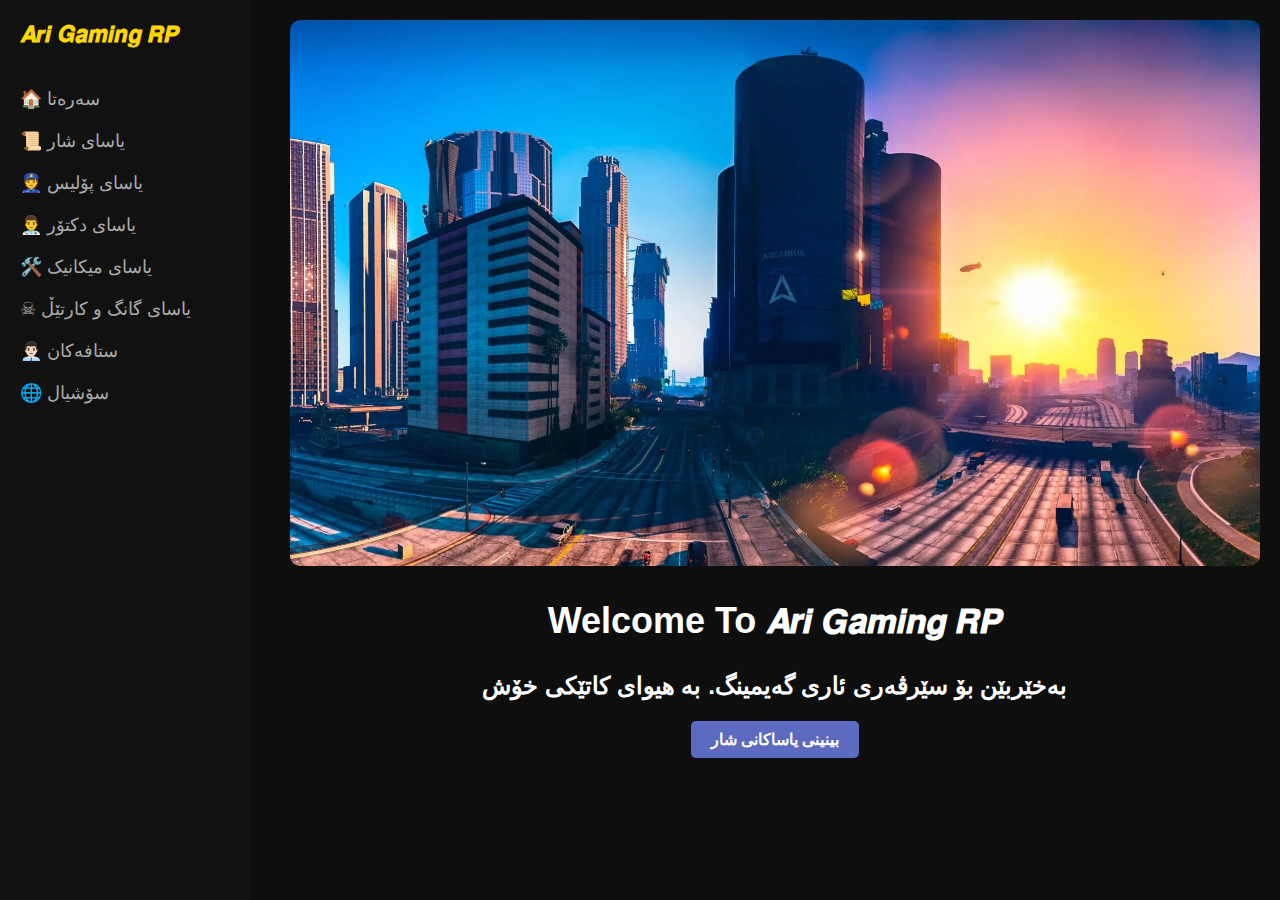
<file: index.html>
<!DOCTYPE html>
<html lang="en">
<head>
    <meta charset="UTF-8">
    <meta name="viewport" content="width=device-width, initial-scale=1.0">
    <title>My City RP - Home</title>
    <link rel="stylesheet" href="rp css.css">
</head>
<body>
    <nav class="sidebar">
        <font color="#ffd700 " > <div class="logo">𝘼𝙧𝙞 𝙂𝙖𝙢𝙞𝙣𝙜 𝙍𝙋</div></font>
        <ul class="nav-links">
            <li><a href="index.html">🏠 سەرەتا</a></li>
            <li><a href="cityroles.html">📜 یاسای شار</a></li>
            <li><a href="police.html">👮 یاسای پۆلیس</a></li>
            <li><a href="doctor.html">👨‍⚕️ یاسای دکتۆر</a></li>
            <li><a href="mechanix.html">🛠️ یاسای میکانیک</a></li>
            <li><a href="gang.html">☠ یاسای گانگ و کارتێڵ</a></li>
            <li><a href="staff.html">👨🏻‍💼 ستافەکان</a></li>
            <li><a href="social.html">🌐 سۆشیال</a></li>
        </ul>
    </nav>

    <main class="content">
        <header class="header-banner">
            <img src="wp7283097.webp" alt="City Banner">
        </header>

        <section class="welcome-section">
            <h1>Welcome To 𝘼𝙧𝙞 𝙂𝙖𝙢𝙞𝙣𝙜 𝙍𝙋</h1>
            <p><h2>بەخێربێن بۆ سێرڤەری ئاری گەیمینگ. بە هیوای کاتێکی خۆش</h2></p>
            <a href="cityroles.html" class="button">بینینی یاساکانی شار</a>
        </section>
    </main>
</body>
</html>
</file>
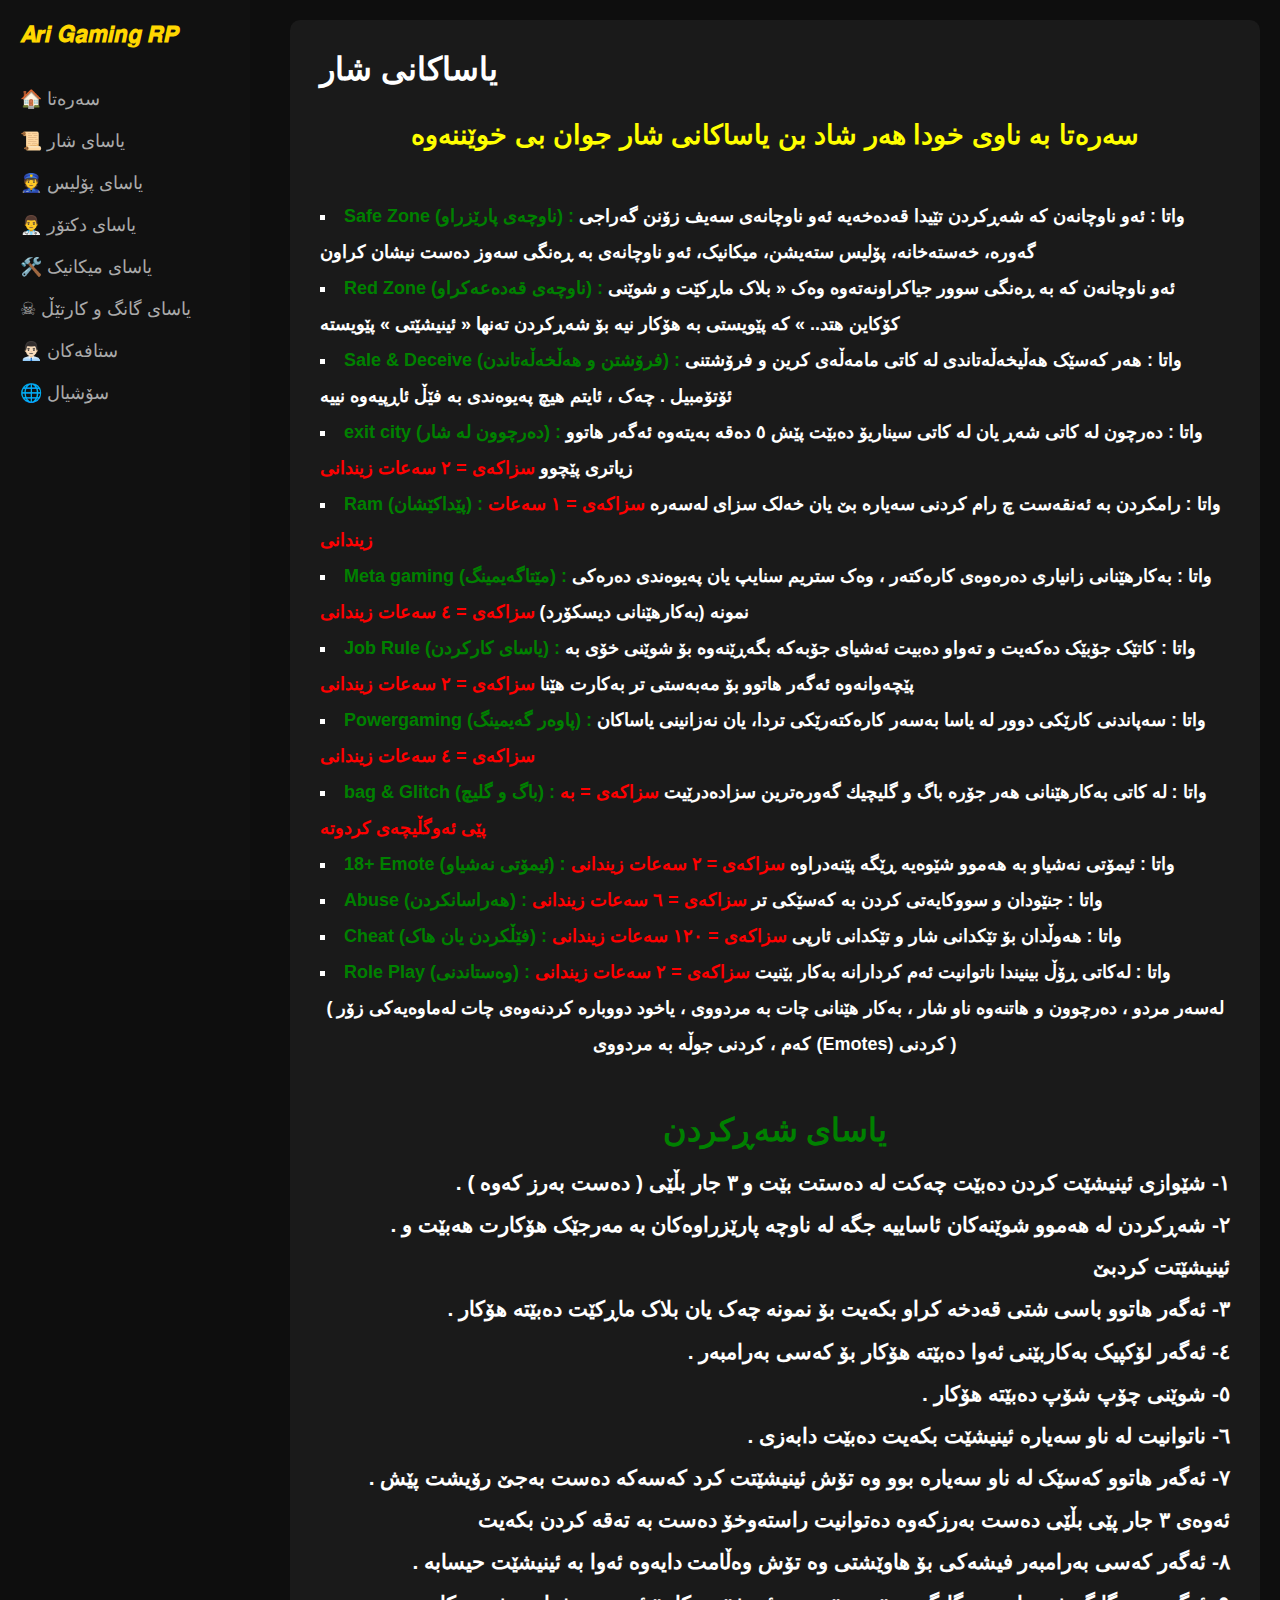
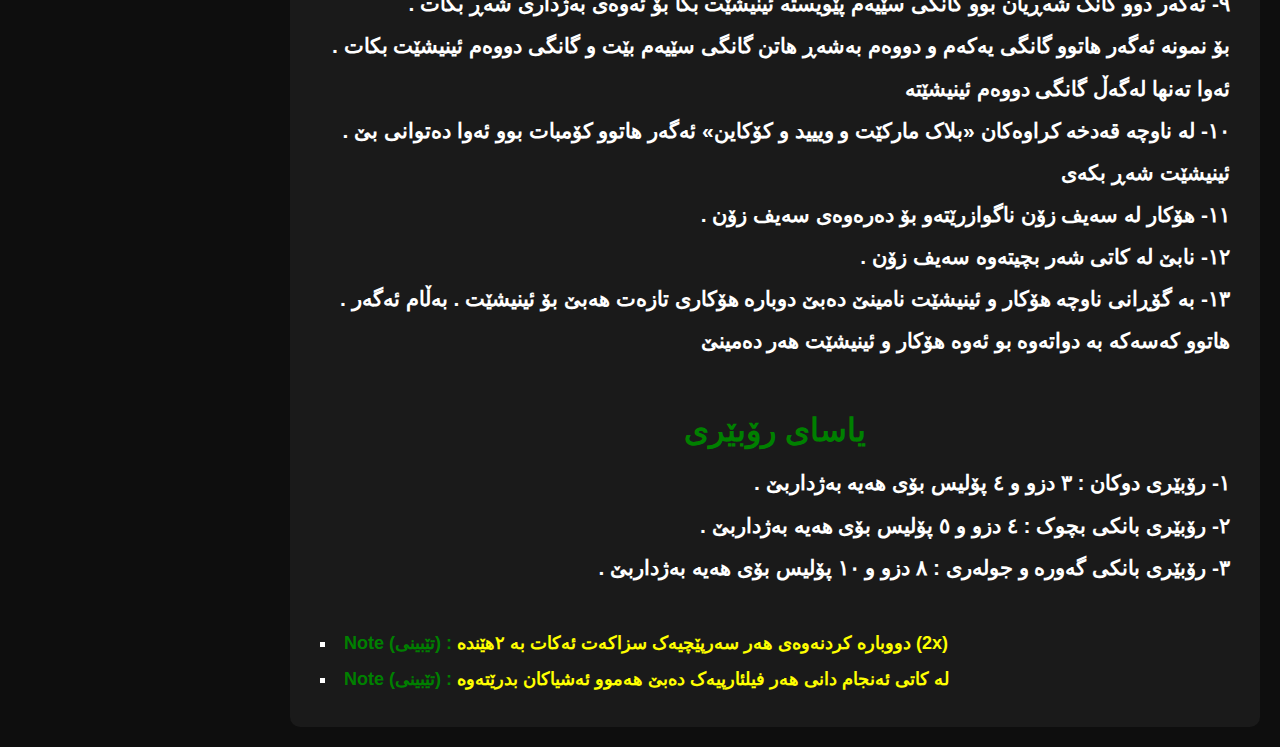
<file: cityroles.html>
<!DOCTYPE html>
<html lang="en">
<head>
    <meta charset="UTF-8">
    <meta name="viewport" content="width=device-width, initial-scale=1.0">
    <title>𝘼𝙧𝙞 𝙂𝙖𝙢𝙞𝙣𝙜 𝙍𝙋- City Rules</title>
    <link rel="stylesheet" href="rp css.css">
</head>
<body>
    <nav class="sidebar">
        <font color="#ffd700 " > <div class="logo">𝘼𝙧𝙞 𝙂𝙖𝙢𝙞𝙣𝙜 𝙍𝙋</div></font>
        <ul class="nav-links">
            <li><a href="index.html">🏠 سەرەتا</a></li>
            <li><a href="cityroles.html">📜 یاسای شار</a></li>
            <li><a href="police.html">👮 یاسای پۆلیس</a></li>
            <li><a href="doctor.html">👨‍⚕️ یاسای دکتۆر</a></li>
            <li><a href="mechanix.html">🛠️ یاسای میکانیک</a></li>
            <li><a href="gang.html">☠ یاسای گانگ و کارتێڵ</a></li>
            <li><a href="staff.html">👨🏻‍💼 ستافەکان</a></li>
            <li><a href="social.html">🌐 سۆشیال</a></li>
        </ul>
    </nav>

    <main class="content">
        <section class="text-section">
            <h1> یاساکانی شار</h1>
            <ul>
                <h2> <font color="yellow" ><p  style="text-align: center;"> سەرەتا بە ناوی خودا هەر شاد بن یاساکانی شار جوان بی خوێننەوە</p></h2> </font><br>
              
                <h4><li> <font color="GREEN" >  Safe Zone (ناوچەی پارێزراو) :</font>  واتا : ئەو ناوچانەن کە شەڕکردن تێیدا قەدەخەیە ئەو ناوچانەی سەیف زۆنن گەراجی گەورە، خەستەخانە، پۆلیس ستەیشن، میکانیک، ئەو ناوچانەی بە ڕەنگی سەوز دەست نیشان کراون </li></h4>
                <h4><li> <font color="GREEN" >  Red Zone (ناوچەی قەدەعەکراو) :</font> ئەو ناوچانەن کە بە ڕەنگی سوور جیاکراونەتەوە وەک « بلاک ماڕکێت و شوێنی کۆکاین هتد.. » کە پێویستی بە هۆکار نیە بۆ شەڕکردن تەنها « ئینیشێتی » پێویستە </li></h4>
                
               <h4><li><font color="GREEN" >Sale & Deceive (فرۆشتن و هەڵخەڵەتاندن) : </font> واتا : هەر کەسێک  هەڵیخەڵەتاندی  لە کاتی مامەڵەی کرین و فرۆشتنی ئۆتۆمبیل . چەک ، ئایتم هیچ پەیوەندی بە فێڵ ئاڕپیەوە نییە </li></h4>
               <h4><li><font color="GREEN" >exit city (دەرچوون لە شار) : </font> واتا : دەرچون لە کاتی شەڕ یان لە کاتی سیناریۆ دەبێت پێش ٥ دەقە بەیتەوە ئەگەر هاتوو زیاتری پێچوو  <font color="red"> سزاکەی = ٢ سەعات زیندانی </font></li></h4>
               <h4><li><font color="GREEN" >Ram (پێداکێشان) : </font> واتا : رامکردن بە ئەنقەست چ رام کردنی سەیارە بێ یان خەلک سزای لەسەرە <font color="red"> سزاکەی = ١ سەعات زیندانی </font></li></h4>
               <h4><li><font color="GREEN" >Meta gaming  (مێتاگەیمینگ) : </font> واتا : بەکارهێنانی زانیاری دەرەوەی کارەکتەر ، وەک ستریم سنایپ یان پەیوەندی دەرەکی نمونە (بەکارهێنانی دیسکۆرد)  <font color="red"> سزاکەی = ٤ سەعات زیندانی </font></li></h4>
               <h4><li><font color="GREEN" >Job Rule (یاسای کارکردن) : </font> واتا : کاتێک جۆبێک دەکەیت و تەواو دەبیت ئەشیای جۆبەکە بگەڕێنەوە بۆ شوێنی خۆی بە پێچەوانەوە ئەگەر هاتوو بۆ مەبەستی تر بەکارت هێنا  <font color="red"> سزاکەی = ٢ سەعات زیندانی </font></li></h4>
               <h4><li><font color="GREEN" >Powergaming (پاوەر گەیمینگ) : </font> واتا : سەپاندنی کارێکی دوور لە یاسا بەسەر کارەکتەرێکی تردا، یان نەزانینی یاساکان<font color="red">  سزاکەی = ٤ سەعات زیندانی </font></li></h4>
               <h4><li><font color="GREEN" >bag & Glitch (باگ و گلیچ) : </font> واتا : لە كاتی بەكارهێنانی هەر جۆرە باگ و گلیچیك  گەورەترین سزادەدرێیت<font color="red">  سزاکەی = بە پێی ئەوگڵیچەی کردوتە </font></li></h4>
               <h4><li><font color="GREEN" >18+ Emote (ئیمۆتی نەشیاو) : </font> واتا : ئیمۆتی نەشیاو بە هەموو شێوەیە ڕێگە پێنەدراوە<font color="red">  سزاکەی = ٢ سەعات زیندانی </font></li></h4>
               <h4><li><font color="GREEN" > Abuse (هەراسانکردن) : </font> واتا : جنێودان و سووکایەتی کردن بە کەسێکی تر<font color="red">  سزاکەی = ٦ سەعات زیندانی </font></li></h4>
               <h4><li> <font color="GREEN" >  Cheat (فێڵکردن یان هاک) : </font> واتا : هەوڵدان بۆ تێکدانی شار و تێکدانی ئارپی <font color="red"> سزاکەی = ١٢٠ سەعات زیندانی </font>  </li></h4>
               <h4><li> <font color="GREEN" > Role Play (وەستاندنی) : </font> واتا : لەکاتی ڕۆڵ بینیندا ناتوانیت ئەم کردارانە بەکار بێنیت<font color="red">  سزاکەی = ٢ سەعات زیندانی </font> </li></h4>
               <h4><P style="text-align: center;" >  ( لەسەر مردو ، دەرچوون و هاتنەوە ناو شار ،  بەکار هێنانی چات بە مردووی ، یاخود دووبارە کردنەوەی چات لەماوەیەکی زۆر کەم ، کردنی جوڵە  بە مردووی (Emotes) کردنی ) </P></h4><br>

                                                 <b><font color="GREEN" size="6"> <p style="text-align: center;" > یاسای شەڕکردن </p></font></b>

           <h3><p style="text-align: right;"> . ١- شێوازی ئینیشێت کردن دەبێت چەکت لە دەستت بێت و ۳ جار بڵێی ( دەست بەرز کەوە )  </p></h3> 
           <h3><p style="text-align: right;"> . ٢- شەڕکردن لە هەموو شوێنەکان ئاساییە جگە لە ناوچە پارێزراوەکان بە مەرجێک هۆکارت هەبێت و ئینیشێتت کردبێ </p></h3> 
           <h3><p style="text-align: right;"> . ٣- ئەگەر هاتوو باسی شتی قەدخە کراو بکەیت بۆ نمونە چەک یان بلاک ماڕکێت دەبێتە هۆکار</p></h3> 
           <h3><p style="text-align: right;"> . ٤- ئەگەر لۆکپیک بەکاربێنی ئەوا دەبێتە هۆکار بۆ کەسی بەرامبەر </p></h3> 
           <h3><p style="text-align: right;"> . ٥- شوێنی چۆپ شۆپ دەبێتە هۆکار </p></h3> 
           <h3><p style="text-align: right;"> . ٦- ناتوانیت لە ناو سەیارە ئینیشێت بکەیت دەبێت دابەزی </p></h3> 
           <h3><p style="text-align: right;"> . ٧- ئەگەر هاتوو کەسێک لە ناو سەیارە بوو وە تۆش ئینیشێتت کرد کەسەکە دەست بەجێ رۆیشت پێش ئەوەی ۳ جار پێی بڵێی دەست بەرزکەوە دەتوانیت راستەوخۆ دەست بە تەقە کردن بکەیت </p></h3> 
           <h3><p style="text-align: right;"> . ٨- ئەگەر کەسی بەرامبەر فیشەکی بۆ هاوێشتی وە تۆش وەڵامت دایەوە ئەوا بە ئینیشێت حیسابە </p></h3> 
           <h3><p style="text-align: right;"> . ٩- ئەگەر دوو گانگ شەڕیان بوو گانگی سێیەم پێویستە ئینیشێت بکا بۆ ئەوەی بەژداری شەڕ بکات </p></h3> 
           <h3><p style="text-align: right;"> . بۆ نمونە ئەگەر هاتوو گانگی یەکەم و دووەم بەشەڕ هاتن گانگی سێیەم بێت و گانگی دووەم ئینیشێت بکات ئەوا تەنها لەگەڵ گانگی دووەم ئینیشێتە</p></h3> 
           <h3><p style="text-align: right;"> . ١٠- لە ناوچە قەدخە کراوەکان «بلاک مارکێت و وییید و کۆکاین» ئەگەر هاتوو کۆمبات بوو ئەوا دەتوانی بێ ئینیشێت شەڕ بکەی </p></h3> 
           <h3><p style="text-align: right;"> . ١١- هۆکار لە سەیف زۆن ناگوازرێتەو بۆ دەرەوەی سەیف زۆن </p></h3> 
           <h3><p style="text-align: right;"> . ١٢- نابێ لە کاتی شەر بچیتەوە سەیف زۆن </p></h3> 
           <h3><p style="text-align: right;"> . ١٣- بە گۆڕانی ناوچە هۆکار و ئینیشێت نامینێ دەبێ دوبارە هۆکاری تازەت هەبێ بۆ ئینیشێت . بەڵام ئەگەر هاتوو کەسەکە بە دواتەوە بو ئەوە هۆکار و ئینیشێت هەر دەمینێ</p></h3> 


                                                 <br><b><font color="GREEN" size="6"> <p style="text-align: center;" > یاسای رۆبێری </p></font></b>

           <h3><p style="text-align: right;"> . ١- رۆبێری دوکان : ٣ دزو و ٤ پۆليس بۆی هەیە بەژداربێ  </p></h3> 
           <h3><p style="text-align: right;"> . ٢- رۆبێری بانکی بچوک : ٤ دزو و ٥ پۆليس بۆی هەیە بەژداربێ</p></h3> 
           <h3><p style="text-align: right;"> . ٣- رۆبێری بانکی گەورە و جولەری : ٨ دزو و ١٠ پۆليس بۆی هەیە بەژداربێ</p></h3> 
           

              <br> <h4> <li> <font color="GREEN" >Note (تێبینی) : </font><font color="yellow" > دووبارە کردنەوەی هەر سەرپێچیەک سزاکەت ئەکات بە ٢هێندە (2x) </font></li></h4>
              <h4> <li> <font color="GREEN" >Note (تێبینی) : </font><font color="yellow" > لە کاتی ئەنجام دانی هەر فیلئارپیەک دەبێ هەموو ئەشیاکان بدرێتەوە </font></li></h4>
            </ul>
        </section>
    </main>
</body>
</html>
</file>
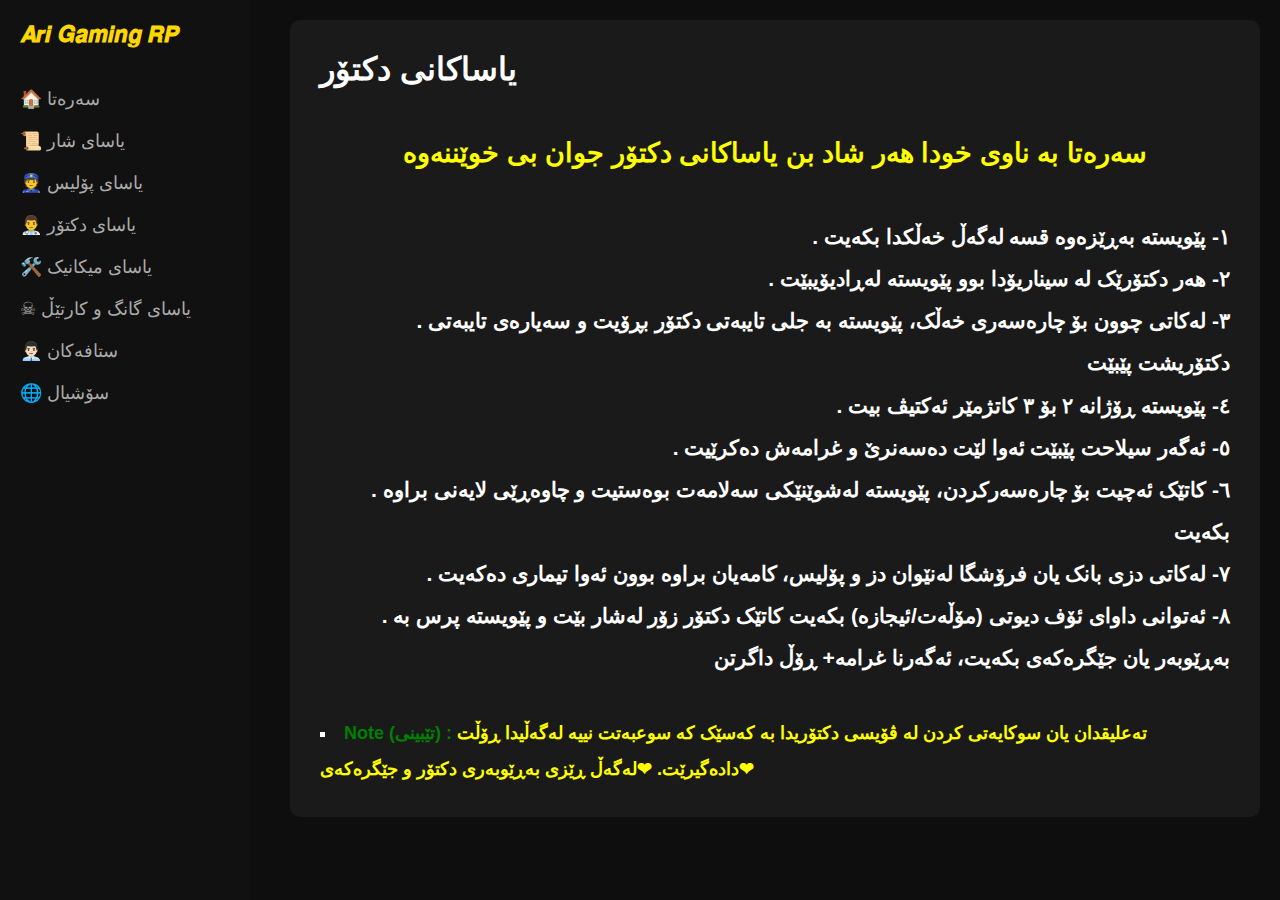
<file: doctor.html>
<!DOCTYPE html>
<html lang="en">
<head>
    <meta charset="UTF-8">
    <meta name="viewport" content="width=device-width, initial-scale=1.0">
    <title>𝘼𝙧𝙞 𝙂𝙖𝙢𝙞𝙣𝙜 𝙍𝙋 - doctor Rules</title>
    <link rel="stylesheet" href="rp css.css">
</head>
<body>
    <nav class="sidebar">
        <font color="#ffd700 " > <div class="logo">𝘼𝙧𝙞 𝙂𝙖𝙢𝙞𝙣𝙜 𝙍𝙋</div></font>
        <ul class="nav-links">
            <li><a href="index.html">🏠 سەرەتا</a></li>
            <li><a href="cityroles.html">📜 یاسای شار</a></li>
            <li><a href="police.html">👮 یاسای پۆلیس</a></li>
            <li><a href="doctor.html">👨‍⚕️ یاسای دکتۆر</a></li>
            <li><a href="mechanix.html">🛠️ یاسای میکانیک</a></li>
            <li><a href="gang.html">☠ یاسای گانگ و کارتێڵ</a></li>
            <li><a href="staff.html">👨🏻‍💼 ستافەکان</a></li>
            <li><a href="social.html">🌐 سۆشیال</a></li>
        </ul>
    </nav>

    <main class="content">
        <section class="text-section">
            <h1>یاساکانی دکتۆر</h1> <br>
            <ul>
                <h2> <font color="yellow" ><p  style="text-align: center;"> سەرەتا بە ناوی خودا هەر شاد بن  یاساکانی دکتۆر جوان بی خوێننەوە</p></h2> </font>
                <br> <h3><p style="text-align: right;"> . ١- پێویستە بەڕێزەوە قسە لەگەڵ خەڵکدا بکەیت</p></h3> 
        <h3><p style="text-align: right;"> . ٢- هەر دکتۆرێک لە سیناریۆدا بوو پێویستە لەڕادیۆیبێت </p></h3> 
             <h3><p style="text-align: right;"> . ٣- لەکاتی چوون بۆ چارەسەری خەڵک، پێویستە بە جلی تایبەتی دکتۆر بڕۆیت و سەیارەی تایبەتی دکتۆریشت پێبێت</p></h3> 
            <h3><p style="text-align: right;"> . ٤- پێویستە ڕۆژانە ۲ بۆ ۳ کاتژمێر ئەکتیڤ بیت</p></h3>
             <h3><p style="text-align: right;"> . ٥- ئەگەر سیلاحت پێبێت ئەوا لێت دەسەنرێ و غرامەش دەکرێیت </p></h3> 
             <h3><p style="text-align: right;"> . ٦- کاتێک ئەچیت بۆ چارەسەرکردن، پێویستە لەشوێنێکی سەلامەت بوەستیت و چاوەڕێی لایەنی براوە بکەیت </p></h3> 
               <h3><p style="text-align: right;"> . ٧- لەکاتی دزی بانک یان فرۆشگا لەنێوان دز و پۆلیس، کامەیان براوە بوون ئەوا تیماری دەکەیت</p></h3> 
               <h3><p style="text-align: right;"> . ٨- ئەتوانی داوای ئۆف دیوتی (مۆڵەت/ئیجازە) بکەیت کاتێک دکتۆر زۆر لەشار بێت و پێویستە پرس بە بەڕێوبەر یان جێگرەکەی بکەیت، ئەگەرنا غرامە+ ڕۆڵ داگرتن </p></h3> 
               <br><h4> <li> <font color="GREEN" >Note (تێبینی) : </font><font color="yellow" > تەعلیقدان یان سوکایەتی کردن لە ڤۆیسی دکتۆریدا بە کەسێک کە سوعبەتت نییە لەگەڵیدا ڕۆڵت دادەگیرێت.
                ❤لەگەڵ ڕێزی بەڕێوبەری دکتۆر و جێگرەکەی❤</font></li></h4>
            </ul>
        </section>
    </main>
</body>
</html>
</file>
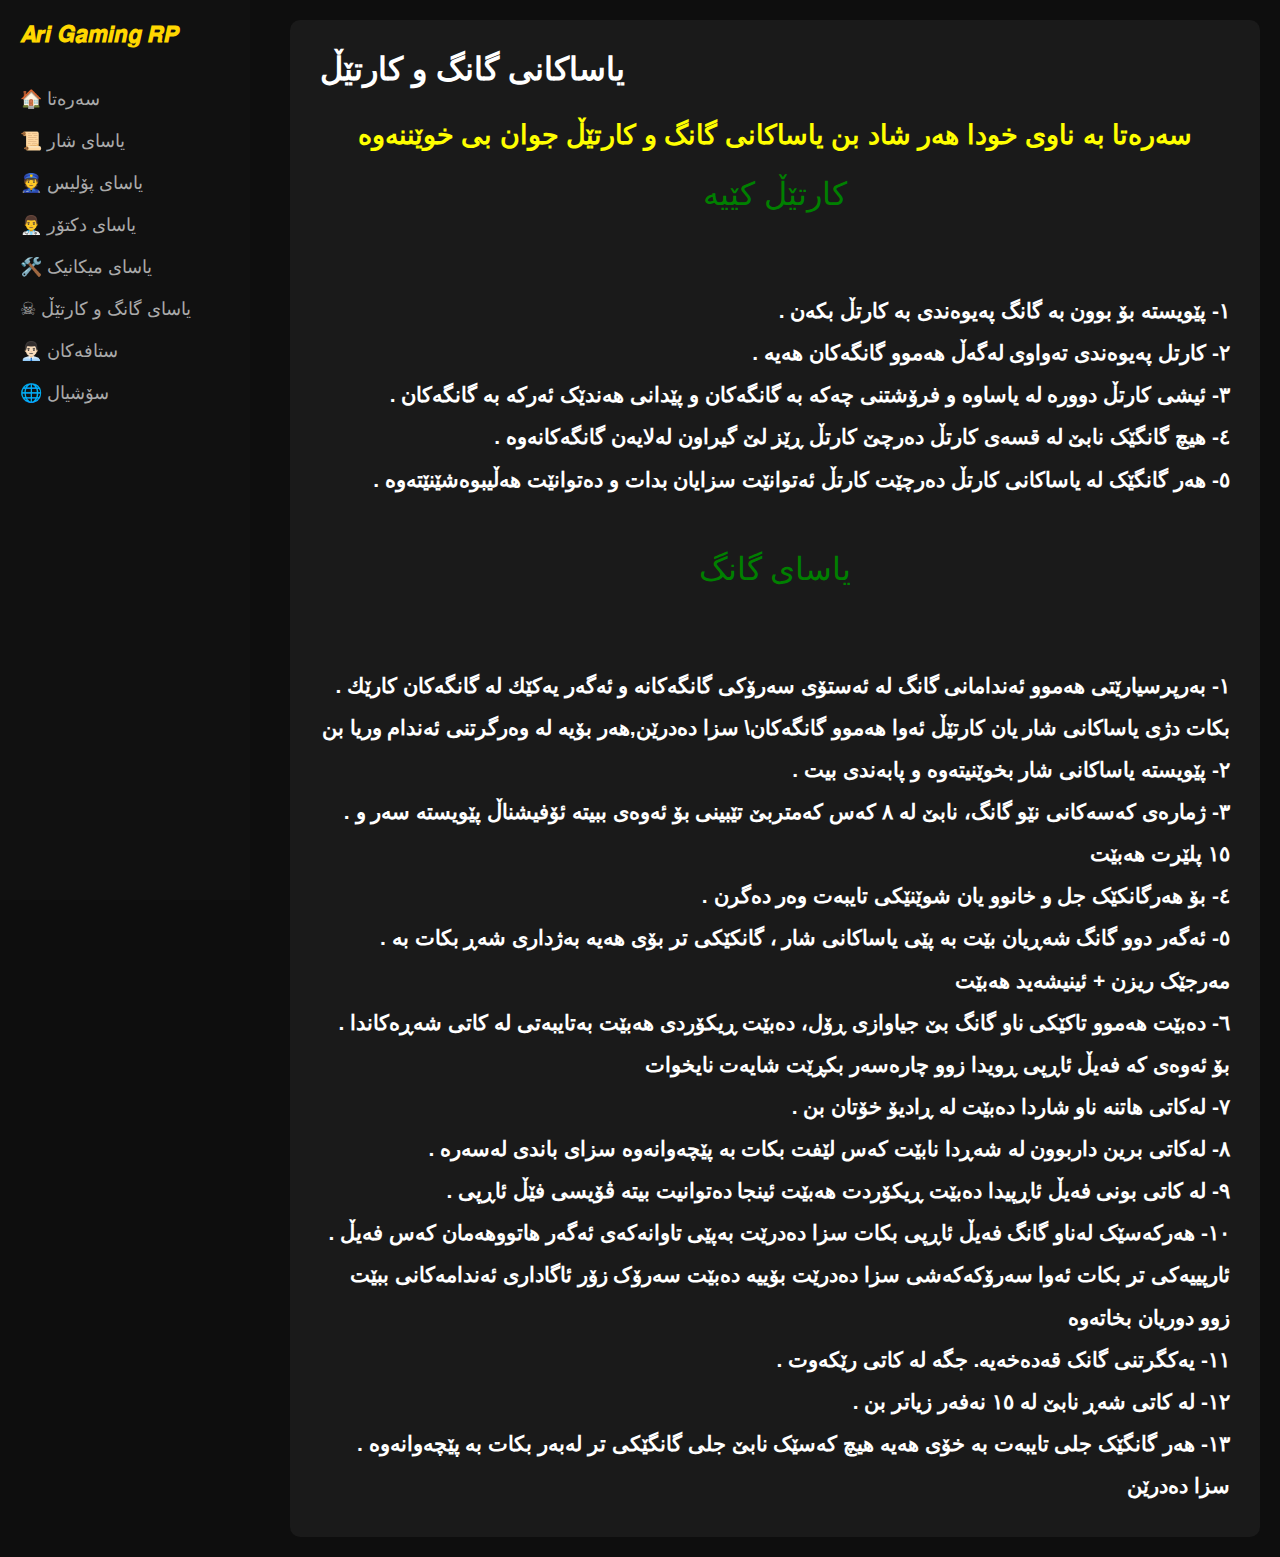
<file: gang.html>
<!DOCTYPE html>
<html lang="en">
<head>
    <meta charset="UTF-8">
    <meta name="viewport" content="width=device-width, initial-scale=1.0">
    <title>𝘼𝙧𝙞 𝙂𝙖𝙢𝙞𝙣𝙜 𝙍𝙋 - gang & cartel Rules</title>
    <link rel="stylesheet" href="rp css.css">
</head>
<body>
    <nav class="sidebar">
        <font color="#ffd700 " > <div class="logo">𝘼𝙧𝙞 𝙂𝙖𝙢𝙞𝙣𝙜 𝙍𝙋</div></font>
        <ul class="nav-links">
            <li><a href="index.html">🏠 سەرەتا</a></li>
            <li><a href="cityroles.html">📜 یاسای شار</a></li>
            <li><a href="police.html">👮 یاسای پۆلیس</a></li>
            <li><a href="doctor.html">👨‍⚕️ یاسای دکتۆر</a></li>
            <li><a href="mechanix.html">🛠️ یاسای میکانیک</a></li>
            <li><a href="gang.html">☠ یاسای گانگ و کارتێڵ</a></li>
            <li><a href="staff.html">👨🏻‍💼 ستافەکان</a></li>
            <li><a href="social.html">🌐 سۆشیال</a></li>
        </ul>
    </nav>

    <main class="content">
        <section class="text-section">
            <h1>یاساکانی گانگ و کارتێڵ</h1>
            <ul>
                <h2> <font color="yellow" ><p  style="text-align: center;"> سەرەتا بە ناوی خودا هەر شاد بن  یاساکانی گانگ و کارتێڵ جوان بی خوێننەوە</p></h2> </font>
                <font color="GREEN" size="6"> <p style="text-align: center;" > کارتێڵ کێیە </p></font>
                <br> <h3><p style="text-align: right;"> . ١- پێویستە بۆ بوون بە گانگ پەیوەندی بە کارتڵ بکەن</p></h3> 
                <h3><p style="text-align: right;"> . ٢- کارتل پەیوەندی تەواوی لەگەڵ هەموو گانگەکان هەیە </p></h3> 
                     <h3><p style="text-align: right;"> . ٣-  ئیشی کارتڵ دوورە لە یاساوە و فرۆشتنی چەکە بە گانگەکان و پێدانی هەندێک ئەرکە بە گانگەکان </a></li>
                    <h3><p style="text-align: right;"> . ٤- هیچ گانگێک نابێ لە قسەی کارتڵ دەرچێ کارتڵ ڕێز لێ گیراون لەلایەن گانگەکانەوە</p></h3>
                     <h3><p style="text-align: right;"> . ٥- هەر گانگێک لە یاساکانی کارتڵ دەرچێت کارتڵ ئەتوانێت سزایان بدات و دەتوانێت هەڵیبوەشێنێتەوە </p></h3> 
                 
                       <br>
                       <font color="GREEN" size="6"> <p style="text-align: center;" > یاسای گانگ </p></font>
                <br>
                       <h3><p style="text-align: right;"> . ١-  بەرپرسیارێتی هەموو ئەندامانی گانگ لە ئەستۆی سەرۆكی گانگەكانە و ئەگەر یەكێك لە گانگەكان كارێك بكات دژی یاساكانی شار یان کارتێڵ ئەوا هەموو گانگەكان\ سزا دەدرێن,هەر بۆیە لە وەرگرتنی ئەندام وریا بن</p></h3> 
          <h3><p style="text-align: right;"> . ٢- پێویستە یاساكانی شار بخوێنیتەوە و پابەندی بیت </p></h3> 
             <h3><p style="text-align: right;"> . ٣- ژمارەی کەسەکانی نێو گانگ، نابێ لە ٨ کەس کەمتربێ تێبینی بۆ ئەوەی ببیتە ئۆفیشناڵ پێویستە سەر و ١٥ پلێرت هەبێت</p></h3> 
             <h3><p style="text-align: right;"> . ٤-  بۆ هەرگانکێک جل و خانوو یان شوێنێکی تایبەت وەر دەگرن </p></h3> 
             <h3><p style="text-align: right;"> . ٥-   ئەگەر دوو گانگ شەڕیان بێت بە پێی یاساکانی شار ، گانکێکی تر بۆی هەیە بەژداری شەڕ بکات بە مەرجێک ریزن + ئینیشەید هەبێت </p></h3>  
               <h3><p style="text-align: right;"> . ٦- دەبێت هەموو تاکێکی ناو گانگ بێ جیاوازی ڕۆل، دەبێت ڕیکۆردی هەبێت بەتایبەتی لە کاتی شەڕەکاندا بۆ ئەوەی کە فەیڵ ئاڕپی ڕویدا زوو چارەسەر بکڕێت شایەت نایخوات </p></h3> 
               <h3><p style="text-align: right;"> . ٧- لەکاتی هاتنە ناو شاردا دەبێت لە ڕادیۆ  خۆتان بن</p></h3> 
               <h3><p style="text-align: right;"> . ٨-  لەکاتی برین داربوون لە شەڕدا نابێت کەس لێفت بکات  بە پێچەوانەوە سزای باندی لەسەرە </p></h3> 
               <h3><p style="text-align: right;"> . ٩- لە کاتی بونی فەیڵ ئاڕپیدا دەبێت ڕیکۆردت هەبێت ئینجا دەتوانیت بیتە ڤۆیسی فێڵ ئاڕپی </p></h3> 
               <h3><p style="text-align: right;"> . ١٠-  هەرکەسێک لەناو گانگ فەیڵ ئاڕپی بکات سزا دەدرێت بەپێی تاوانەکەی ئەگەر هاتووهەمان کەس فەیڵ ئارپییەکی تر بکات ئەوا سەرۆکەکەشی سزا دەدرێت بۆییە دەبێت سەرۆک زۆر ئاگاداری ئەندامەکانی ببێت زوو دوریان بخاتەوە</p></h3> 
               <h3><p style="text-align: right;"> . ١١- یەکگرتنی گانک قەدەخەیە. جگە لە کاتی رێکەوت</p></h3> 
               <h3><p style="text-align: right;"> . ١٢- لە کاتی شەڕ نابێ لە ۱٥ نەفەر زیاتر بن </p></h3> 
               <h3><p style="text-align: right;"> . ١٣- هەر گانگێک جلی تایبەت بە خۆی هەیە هیچ کەسێک نابێ جلی گانگێکی تر لەبەر بکات بە پێچەوانەوە سزا دەدرێن </a></li>

            </ul>
        </section>
    </main>
</body>
</html>
</file>
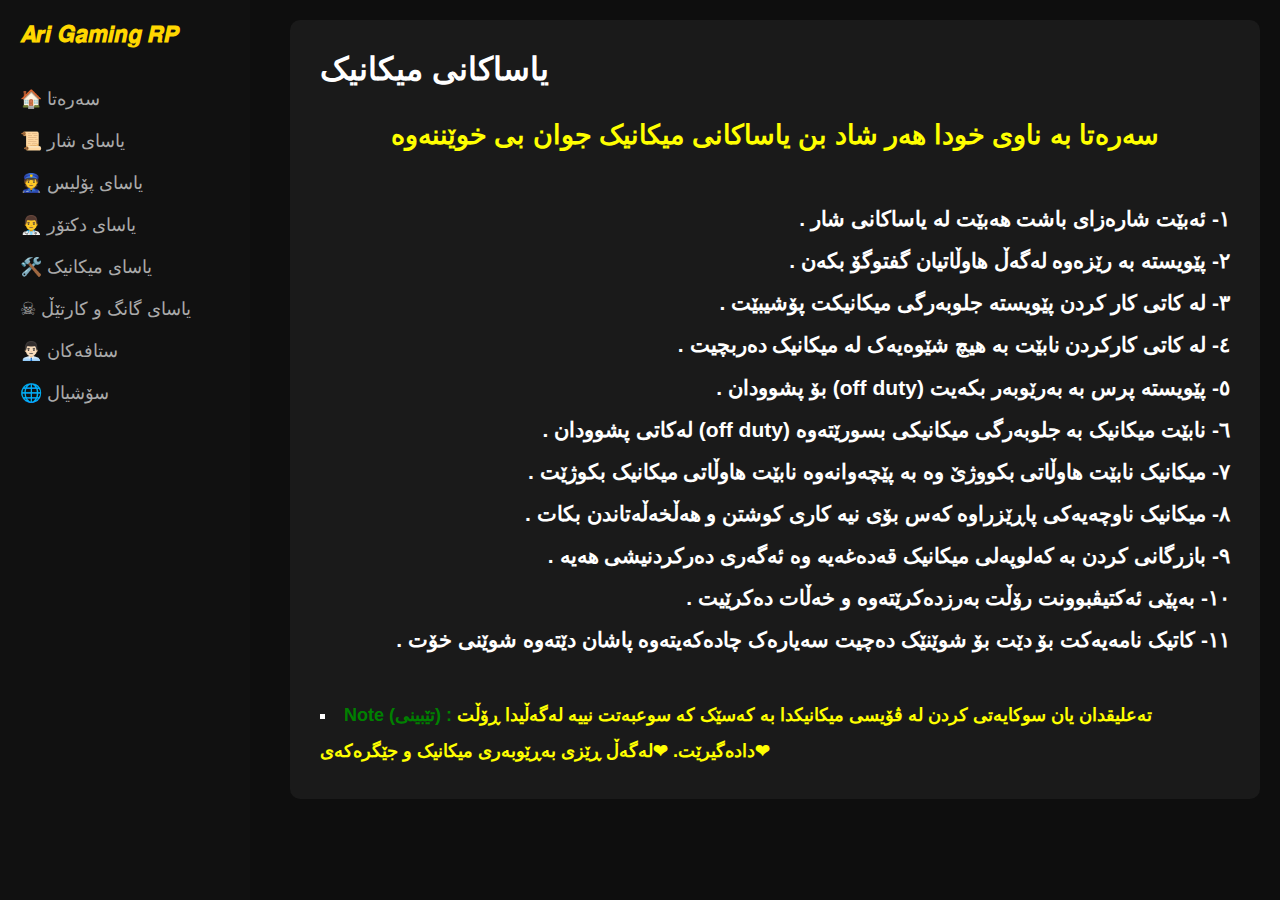
<file: mechanix.html>
<!DOCTYPE html>
<html lang="en">
<head>
    <meta charset="UTF-8">
    <meta name="viewport" content="width=device-width, initial-scale=1.0">
    <title>𝘼𝙧𝙞 𝙂𝙖𝙢𝙞𝙣𝙜 𝙍𝙋 - mechanic Rules</title>
    <link rel="stylesheet" href="rp css.css">
</head>
<body>
    <nav class="sidebar">
        <font color="#ffd700 " > <div class="logo">𝘼𝙧𝙞 𝙂𝙖𝙢𝙞𝙣𝙜 𝙍𝙋</div></font>
        <ul class="nav-links">
            <li><a href="index.html">🏠 سەرەتا</a></li>
            <li><a href="cityroles.html">📜 یاسای شار</a></li>
            <li><a href="police.html">👮 یاسای پۆلیس</a></li>
            <li><a href="doctor.html">👨‍⚕️ یاسای دکتۆر</a></li>
            <li><a href="mechanix.html">🛠️ یاسای میکانیک</a></li>
            <li><a href="gang.html">☠ یاسای گانگ و کارتێڵ</a></li>
            <li><a href="staff.html">👨🏻‍💼 ستافەکان</a></li>
            <li><a href="social.html">🌐 سۆشیال</a></li>
        </ul>
    </nav>

    <main class="content">
        <section class="text-section">
            <h1>یاساکانی میکانیک</h1>
            <ul>
                <h2> <font color="yellow" ><p  style="text-align: center;"> سەرەتا بە ناوی خودا هەر شاد بن  یاساکانی میکانیک جوان بی خوێننەوە</p></h2> </font>
                <br> <h3><p style="text-align: right;"> . ١- ئەبێت شارەزای باشت هەبێت لە یاساکانی شار</p></h3> 
          <h3><p style="text-align: right;"> . ٢- پێویستە بە رێزەوە لەگەڵ هاوڵاتیان گفتوگۆ بکەن </p></h3> 
             <h3><p style="text-align: right;"> . ٣-  لە کاتی کار کردن پێویستە جلوبەرگی میکانیکت پۆشیبێت</p></h3> 
            <h3><p style="text-align: right;"> . ٤-  لە کاتی کارکردن نابێت بە هیچ شێوەیەک لە میکانیک دەربچیت</p></h3>
             <h3><p style="text-align: right;"> . بۆ پشوودان (off duty) ٥- پێویستە پرس بە بەرێوبەر بکەیت </p></h3> 
             <h3><p style="text-align: right;"> . لەکاتی پشوودان (off duty) ٦- نابێت میکانیک بە جلوبەرگی میکانیکی بسورێتەوە </p></h3> 
               <h3><p style="text-align: right;"> . ٧- میکانیک نابێت هاوڵاتی بکووژێ وە بە پێچەوانەوە نابێت هاوڵاتی میکانیک بکوژێت</p></h3> 
               <h3><p style="text-align: right;"> . ٨- میکانیک ناوچەیەکی پاڕێزراوە کەس بۆی نیە کاری کوشتن و هەڵخەڵەتاندن بکات </p></h3> 
               <h3><p style="text-align: right;"> . ٩- بازرگانی کردن بە کەلوپەلی میکانیک قەدەغەیە وە ئەگەری دەرکردنیشی هەیە</p></h3> 
               <h3><p style="text-align: right;"> . ١٠- بەپێی ئەکتیڤبوونت رۆڵت بەرزدەکرێتەوە و خەڵات دەکرێیت </p></h3> 
               <h3><p style="text-align: right;"> . ١١- کاتیک نامەیەکت بۆ دێت بۆ شوێنێک دەچیت سەیارەک چادەکەیتەوە پاشان دێتەوە شوێنی خۆت</p></h3>
               
                <br><h4> <li> <font color="GREEN" >Note (تێبینی) : </font><font color="yellow" > تەعلیقدان یان سوکایەتی کردن لە ڤۆیسی میکانیکدا بە کەسێک کە سوعبەتت نییە لەگەڵیدا ڕۆڵت دادەگیرێت.
                ❤لەگەڵ ڕێزی بەڕێوبەری میکانیک و جێگرەکەی❤</font></li></h4>
            </ul>
        </section>
    </main>
</body>
</html>
</file>
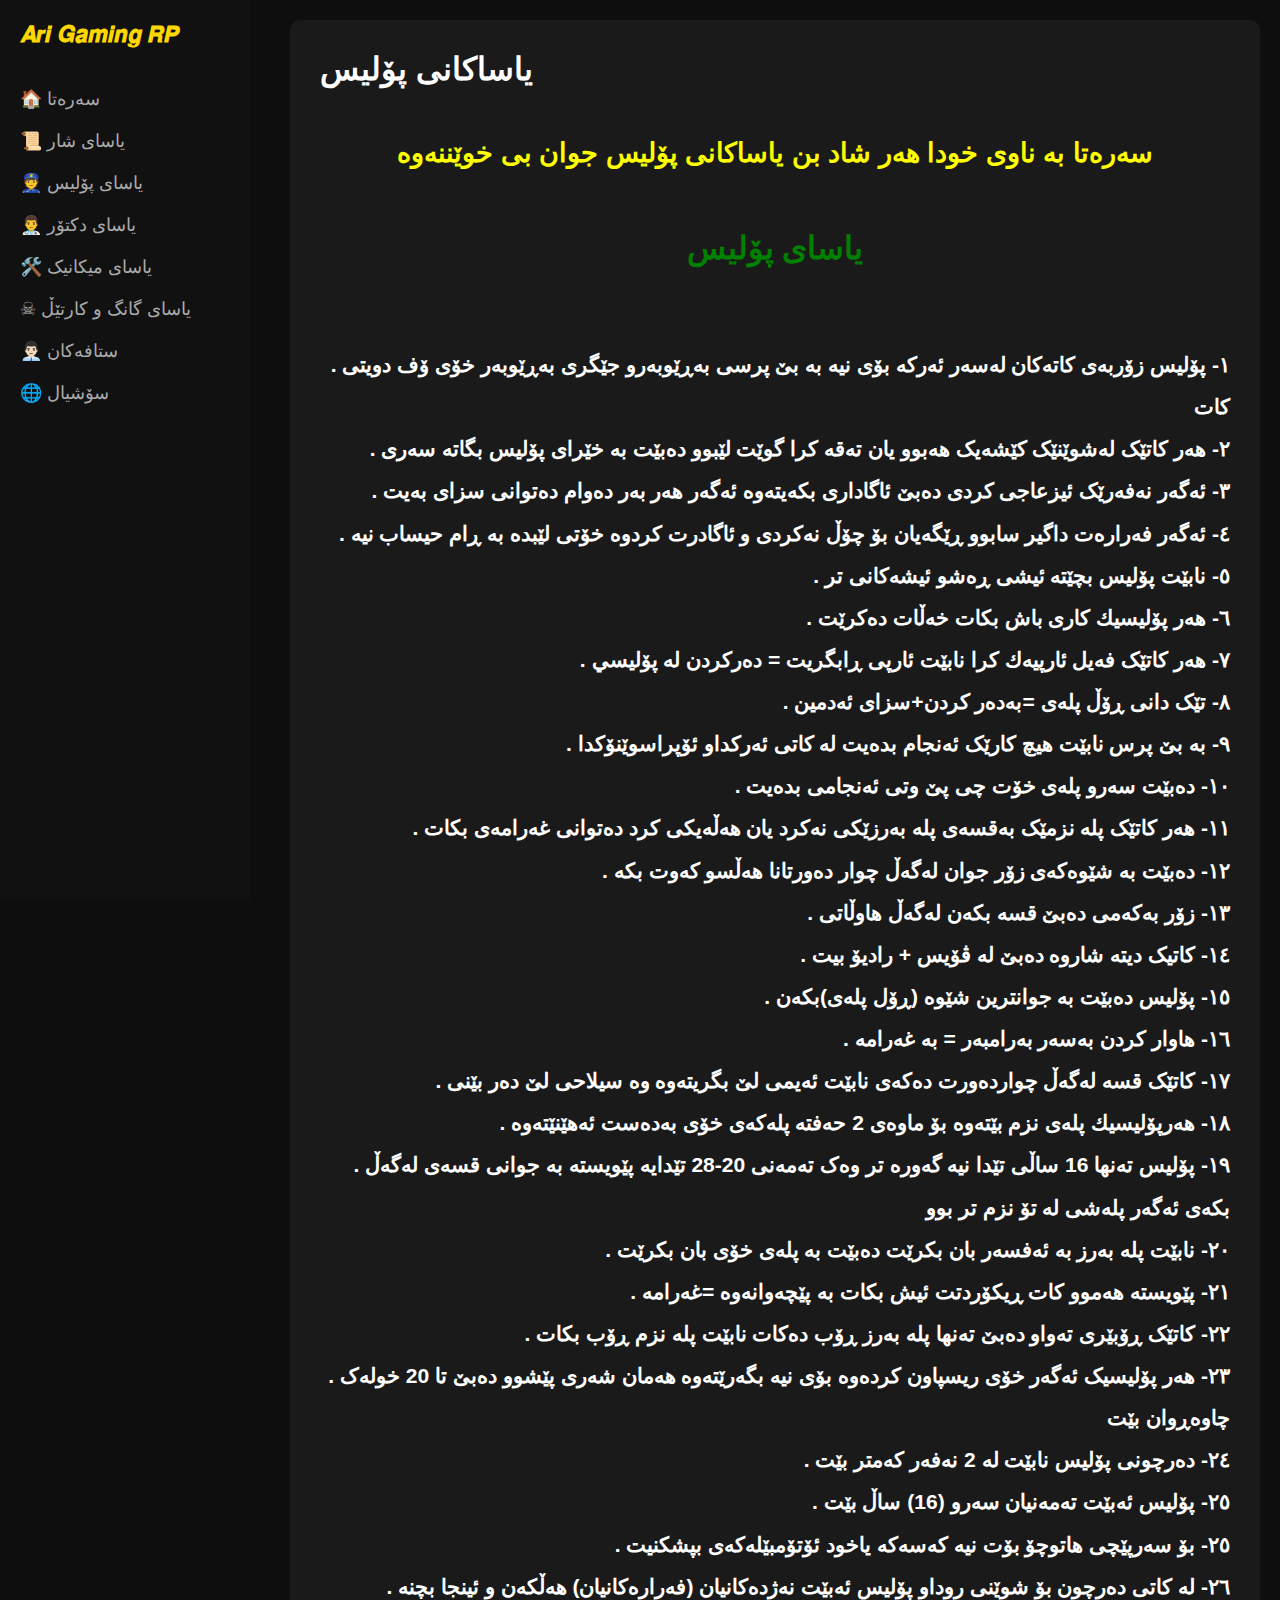
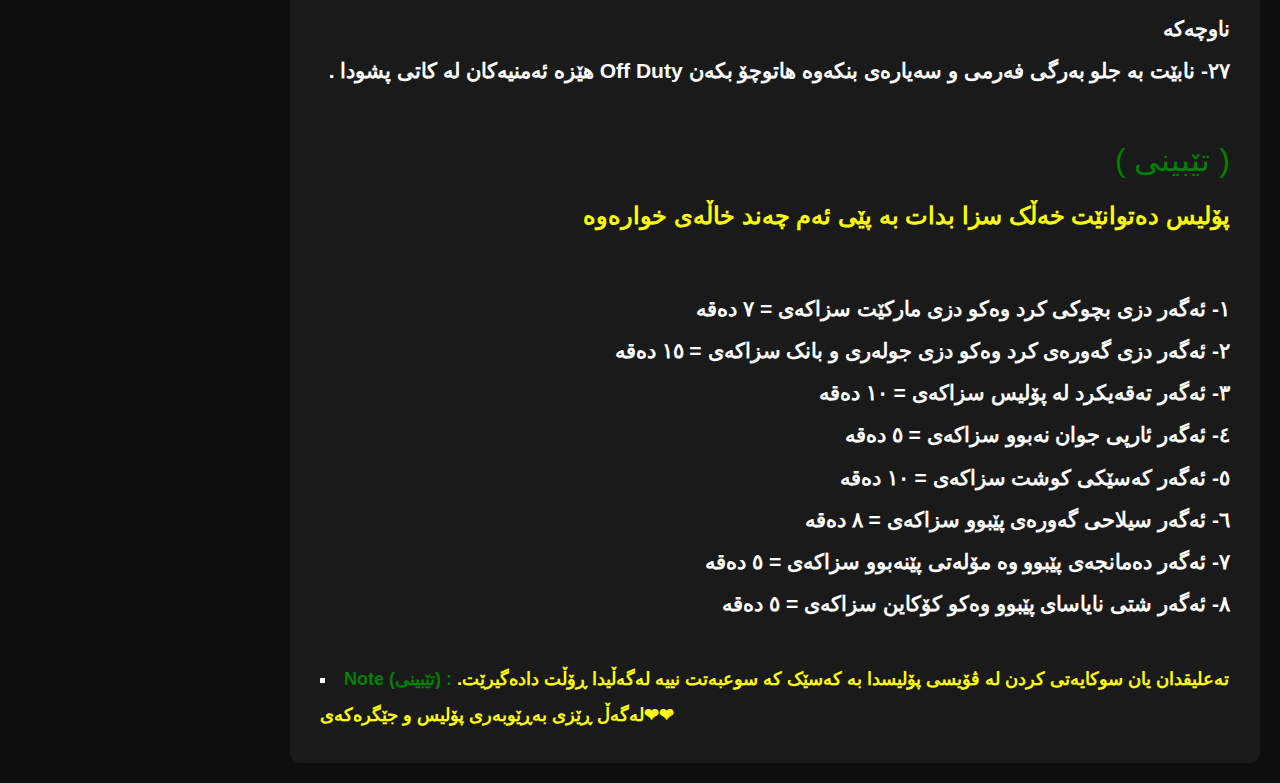
<file: police.html>
<!DOCTYPE html>
<html lang="en">
<head>
    <meta charset="UTF-8">
    <meta name="viewport" content="width=device-width, initial-scale=1.0">
    <title>𝘼𝙧𝙞 𝙂𝙖𝙢𝙞𝙣𝙜 𝙍𝙋 - police Rules</title>
    <link rel="stylesheet" href="rp css.css">
</head>
<body>
    <nav class="sidebar">
        <font color="#ffd700 " > <div class="logo">𝘼𝙧𝙞 𝙂𝙖𝙢𝙞𝙣𝙜 𝙍𝙋</div></font>
        <ul class="nav-links">
            <li><a href="index.html">🏠 سەرەتا</a></li>
            <li><a href="cityroles.html">📜 یاسای شار</a></li>
            <li><a href="police.html">👮 یاسای پۆلیس</a></li>
            <li><a href="doctor.html">👨‍⚕️ یاسای دکتۆر</a></li>
            <li><a href="mechanix.html">🛠️ یاسای میکانیک</a></li>
            <li><a href="gang.html">☠ یاسای گانگ و کارتێڵ</a></li>
            <li><a href="staff.html">👨🏻‍💼 ستافەکان</a></li>
            <li><a href="social.html">🌐 سۆشیال</a></li>
        </ul>
    </nav>

    <main class="content">
        <section class="text-section">
            <h1>یاساکانی پۆلیس</h1><br>
            <ul>
              <h2><b> <font color="yellow" ><p  style="text-align: center;"> سەرەتا بە ناوی خودا هەر شاد بن  یاساکانی پۆلیس جوان بی خوێننەوە</p></b></h2> </font><br>

                                           <b> <font color="GREEN" size="6"> <p style="text-align: center;" > یاسای پۆلیس</p></font></b>

                <br> <h3><p style="text-align: right;"> . ١- پۆليس زۆربەی کاتەکان لەسەر ئەرکە بۆی نیە بە بێ پرسی بەڕێوبەرو  جێگری بەڕێوبەر خۆی ۆف دویتی کات</p></h3> 
               <h3><p style="text-align: right;"> . ٢-  هەر کاتێک لەشوێنێک کێشەیک هەبوو یان تەقە کرا گوێت لێبوو دەبێت بە خێرای پۆليس بگاتە سەری </p></h3> 
               <h3><p style="text-align: right;"> . ٣- ئەگەر نەفەرێک ئیزعاجی کردی دەبێ ئاگاداری بکەیتەوە ئەگەر هەر بەر دەوام دەتوانی سزای بەیت</p></h3> 
               <h3><p style="text-align: right;"> . ٤- ئەگەر فەرارەت داگیر سابوو ڕێگەیان بۆ چۆڵ نەکردی و ئاگادرت کردوە خۆتی لێبدە بە ڕام حیساب نیە</p></h3>
               <h3><p style="text-align: right;"> . ٥- نابێت پۆليس بچێتە ئیشی ڕەشو ئیشەکانی تر </p></h3> 
               <h3><p style="text-align: right;"> . ٦- هەر پۆليسيك کاری باش بکات خەڵات دەکرێت </p></h3> 
               <h3><p style="text-align: right;"> . ٧- هەر کاتێک فەیل ئارپیەك کرا نابێت ئارپی ڕابگریت = دەرکردن لە پۆليسي</p></h3> 
               <h3><p style="text-align: right;"> . ٨- تێک دانی ڕۆڵ پلەی =بەدەر کردن+سزای ئەدمین </p></h3> 
               <h3><p style="text-align: right;"> . ٩- بە بێ پرس نابێت هیچ کارێک ئەنجام بدەیت لە کاتی ئەرکداو ئۆپراسوێنۆکدا</p></h3> 
               <h3><p style="text-align: right;"> . ١٠- دەبێت سەرو پلەی خۆت چی پێ وتی ئەنجامی بدەیت </p></h3> 
               <h3><p style="text-align: right;"> . ١١- هەر کاتێک پلە نزمێک بەقسەی پلە بەرزێکی نەکرد یان هەڵەیکی کرد دەتوانی غەرامەی بکات </p></h3> 
               <h3><p style="text-align: right;"> . ١٢- دەبێت بە شێوەکەی زۆر جوان لەگەڵ چوار دەورتانا هەڵسو کەوت بکە</p></h3> 
               <h3><p style="text-align: right;"> . ١٣- زۆر بەکەمی دەبێ قسە بکەن لەگەڵ هاوڵاتی</p></h3> 
               <h3><p style="text-align: right;"> . ١٤- کاتیک دیتە شاروە دەبێ لە ڤۆیس + رادیۆ بیت</p></h3> 
               <h3><p style="text-align: right;"> . ١٥- پۆليس دەبێت بە جوانترین شێوە (ڕۆل پلەی)بکەن</p></h3> 
               <h3><p style="text-align: right;"> . ١٦- هاوار کردن بەسەر بەرامبەر = بە غەرامە</p></h3> 
               <h3><p style="text-align: right;"> . ١٧- کاتێک قسە لەگەڵ چواردەورت دەکەی نابێت ئەیمی لێ بگریتەوە وە سیلاحی لێ دەر بێنی </p></h3> 
               <h3><p style="text-align: right;"> . ١٨- هەرپۆليسيك پلەی نزم بێتەوە بۆ ماوەی 2 حەفتە پلەکەی خۆی بەدەست ئەهێنێتەوە</p></h3> 
               <h3><p style="text-align: right;"> . ١٩- پۆليس تەنها 16 ساڵی تێدا نیە گەورە تر وەک تەمەنی 20-28 تێدایە پێویستە بە جوانی قسەی لەگەڵ بکەی ئەگەر پلەشی لە تۆ نزم تر بوو</p></h3> 
               <h3><p style="text-align: right;"> . ٢٠- نابێت پلە بەرز بە ئەفسەر بان بکرێت دەبێت بە پلەی خۆی بان بکرێت</p></h3> 
               <h3><p style="text-align: right;"> . ٢١- پێویستە هەموو کات ڕیکۆردتت ئیش بکات بە پێچەوانەوە =غەرامە</p></h3> 
               <h3><p style="text-align: right;"> . ٢٢- کاتێک ڕۆبێری تەواو دەبێ تەنها پلە بەرز ڕۆب دەکات نابێت پلە نزم ڕۆب بکات</p></h3> 
               <h3><p style="text-align: right;"> . ٢٣- هەر پۆلیسیک ئەگەر خۆی ریسپاون کردەوە بۆی نیە بگەرێتەوە هەمان شەری پێشوو دەبێ تا 20 خولەک چاوەڕوان بێت</p></h3> 
               <h3><p style="text-align: right;"> . ٢٤- دەرچونی پۆلیس نابێت لە 2 نەفەر کەمتر بێت </p></h3> 
               <h3><p style="text-align: right;"> . ٢٥- پۆلیس ئەبێت تەمەنیان سەرو (16) ساڵ بێت </p></h3> 
               <h3><p style="text-align: right;"> . ٢٥- بۆ سەرپێچی هاتوچۆ بۆت نیە کەسەکە یاخود ئۆتۆمبێلەکەی بپشکنیت </p></h3> 
               <h3><p style="text-align: right;"> . ٢٦- لە کاتی دەرچون بۆ شوێنی روداو پۆلیس ئەبێت نەژدەکانیان (فەرارەکانیان) هەڵکەن و ئینجا بچنە ناوچەکە </p></h3>
               <h3><p style="text-align: right;"> . هێزە ئەمنیەكان لە كاتی پشودا Off Duty ٢٧- نابێت بە جلو بەرگی فەرمی و سەیارەی بنكەوە هاتوچۆ بكەن</p></h3><br>

               <font color="GREEN" size="6"> <p style="text-align: right;" > ( تێبینی ) </p></font>
                <b> <font color="yellow" size="5"> <p style="text-align: right;" > پۆلیس دەتوانێت خەڵک سزا بدات بە پێی ئەم چەند خاڵەی خوارەوە</p></font><br></b>
                                        
                <h3><p style="text-align: right;">  ١- ئەگەر دزی بچوکی کرد وەکو دزی مارکێت سزاکەی = ٧ دەقە </p></h3> 
                <h3><p style="text-align: right;">  ٢- ئەگەر دزی گەورەی کرد وەکو دزی جولەری و بانک سزاکەی = ١٥ دەقە</p></h3> 
                <h3><p style="text-align: right;">  ٣- ئەگەر تەقەیکرد لە پۆلیس سزاکەی = ١٠ دەقە</p></h3> 
                <h3><p style="text-align: right;">  ٤- ئەگەر ئارپی جوان نەبوو سزاکەی = ٥ دەقە </p></h3> 
                <h3><p style="text-align: right;">  ٥- ئەگەر کەسێکی کوشت سزاکەی = ١٠ دەقە </p></h3> 
                <h3><p style="text-align: right;">  ٦- ئەگەر سیلاحی گەورەی پێبوو سزاکەی = ٨ دەقە</p></h3>  
                <h3><p style="text-align: right;">  ٧- ئەگەر دەمانجەی پێبوو وە مۆلەتی پێنەبوو سزاکەی = ٥ دەقە </p></h3>
                <h3><p style="text-align: right;">  ٨- ئەگەر شتی نایاسای پێبوو وەکو کۆکاین سزاکەی = ٥ دەقە </p></h3>

                 <br><h4> <li> <font color="GREEN" >Note (تێبینی) : </font><font color="yellow" > تەعلیقدان یان سوکایەتی کردن لە ڤۆیسی پۆليسدا بە کەسێک کە سوعبەتت نییە لەگەڵیدا ڕۆڵت دادەگیرێت.
                ❤لەگەڵ ڕێزی بەڕێوبەری پۆليس و جێگرەکەی❤</font></li></h4>
            </ul>
        </section>
    </main>
</body>
</html>
</file>
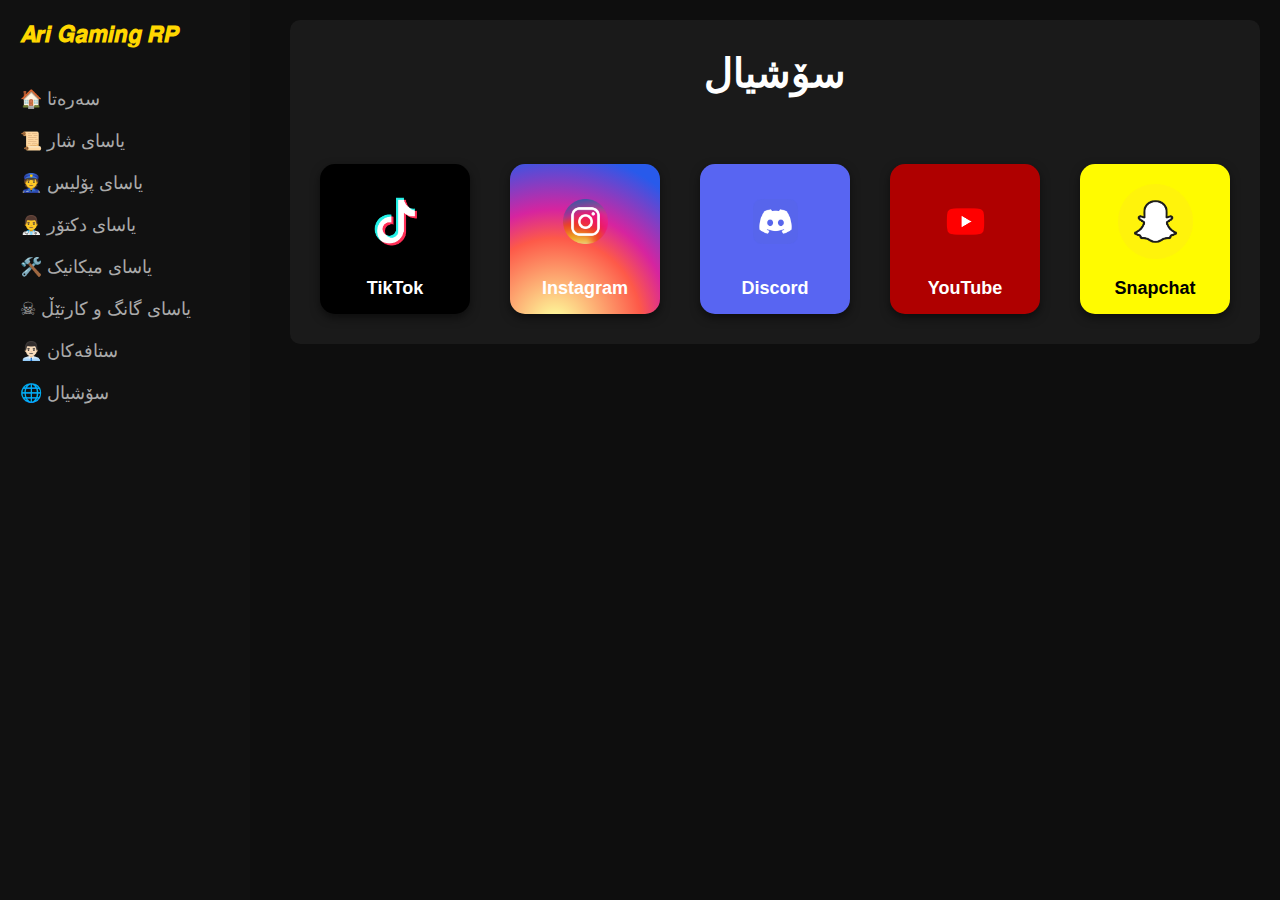
<file: social.html>
<!DOCTYPE html>
<html lang="en">
<head>
    <meta charset="UTF-8">
    <meta name="viewport" content="width=device-width, initial-scale=1.0">
    <title>𝘼𝙧𝙞 𝙂𝙖𝙢𝙞𝙣𝙜 𝙍𝙋 - social</title>
    <link rel="stylesheet" href="rp css.css">
</head>
<body>
    <nav class="sidebar">
        <font color="#ffd700 " > <div class="logo">𝘼𝙧𝙞 𝙂𝙖𝙢𝙞𝙣𝙜 𝙍𝙋</div></font>
        <ul class="nav-links">
            <li><a href="index.html">🏠 سەرەتا</a></li>
            <li><a href="cityroles.html">📜 یاسای شار</a></li>
            <li><a href="police.html">👮 یاسای پۆلیس</a></li>
            <li><a href="doctor.html">👨‍⚕️ یاسای دکتۆر</a></li>
            <li><a href="mechanix.html">🛠️ یاسای میکانیک</a></li>
            <li><a href="gang.html">☠ یاسای گانگ و کارتێڵ</a></li>
            <li><a href="staff.html">👨🏻‍💼 ستافەکان</a></li>
            <li><a href="social.html">🌐 سۆشیال</a></li>
        </ul>
    </nav>

    <main class="content">
        <section class="text-section">
            <h1 style="text-align: center; font-size: 40px; color: #fff;">سۆشیال</h1><br>

            <div class="social-container">
                <a href="https://www.tiktok.com/@arikhalil14?is_from_webapp=1&sender_device=pc" target="_blank" class="social-box tiktok">
                    <span class="icon"><img src="tiktok.webp" height="75" width="75"></span>
                    <p class="social-name">TikTok</p>
                </a><br>
                <a href="https://www.instagram.com/arigaming_erbil?utm_source=ig_web_button_share_sheet&igsh=ZDNlZDc0MzIxNw==" target="_blank" class="social-box instagram">
                    <span class="icon"><img src="instagram.webp" height="75" width="75"></span>
                    <p class="social-name">Instagram</p>
                </a><br>
                <a href="https://discord.gg/kVeGt2C2" target="_blank" class="social-box discord">
                    <span class="icon"><img src="discord.webp" height="75" width="75"></span>
                    <p class="social-name">Discord</p>
                </a><br>
                <a href="https://www.youtube.com/@AriGaming14" target="_blank" class="social-box youtube">
                    <span class="icon"><img src="youtube.webp" height="75" width="75"></span>
                    <p class="social-name">YouTube</p>
                </a><br>
                <a href="https://snapchat.com/t/9H4nf85Ga" target="_blank" class="social-box snapchat">
                    <span class="icon"><img src="snapchat.webp" height="75" width="75"></span>
                    <p class="social-name">Snapchat</p>
                </a>
            </div>
            
        </section>
    </main>
</body>
</html>
</file>
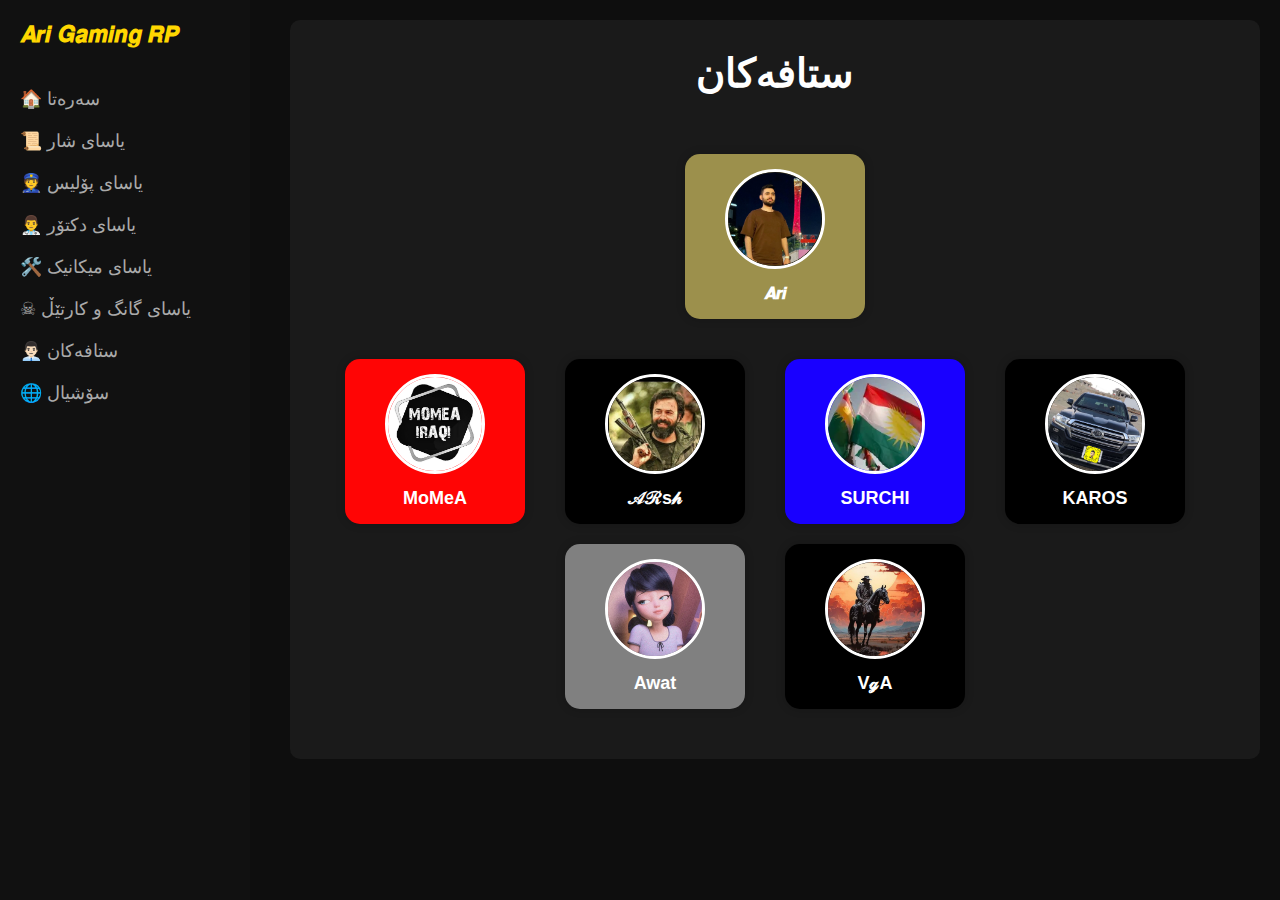
<file: staff.html>
<!DOCTYPE html>
<html lang="en">
<head>
    <meta charset="UTF-8">
    <meta name="viewport" content="width=device-width, initial-scale=1.0">
    <title>𝘼𝙧𝙞 𝙂𝙖𝙢𝙞𝙣𝙜 𝙍𝙋 - staff</title>
    <link rel="stylesheet" href="rp css.css">
</head>
<body>
    <nav class="sidebar">
        <font color="#ffd700 " > <div class="logo">𝘼𝙧𝙞 𝙂𝙖𝙢𝙞𝙣𝙜 𝙍𝙋</div></font>
        <ul class="nav-links">
            <li><a href="index.html">🏠 سەرەتا</a></li>
            <li><a href="cityroles.html">📜 یاسای شار</a></li>
            <li><a href="police.html">👮 یاسای پۆلیس</a></li>
            <li><a href="doctor.html">👨‍⚕️ یاسای دکتۆر</a></li>
            <li><a href="mechanix.html">🛠️ یاسای میکانیک</a></li>
            <li><a href="gang.html">☠ یاسای گانگ و کارتێڵ</a></li>
            <li><a href="staff.html">👨🏻‍💼 ستافەکان</a></li>
            <li><a href="social.html">🌐 سۆشیال</a></li>
        </ul>
    </nav>

    <main class="content">
        <section class="text-section">
            <h1 class="staff-title" style="text-align: center; font-size: 40px; color: #fff;">ستافەکان</h1><br>

            <!-- Ari on a solo line -->
            <div class="solo-ari">
                <div class="staff-member color7">
                    <img src="ARI.png" alt="Ari" class="staff-img">
                    <p class="staff-name">𝘼𝙧𝙞</p>
                </div>
            </div>
            
            <!-- Other staff members -->
            <div class="staff-container">
                <div class="staff-member color1">
                    <img src="momea.jpeg" alt="Staff 1" class="staff-img">
                    <p class="staff-name">MoMeA</p>
                </div><br> 
                <div class="staff-member color3">
                    <img src="arsh.png" alt="Staff 3" class="staff-img">
                    <p class="staff-name">𝒜ℛs𝒽</p>
                </div><br>
                <div class="staff-member color2">
                    <img src="surchy.png" alt="SURCHI" class="staff-img">
                    <p class="staff-name">SURCHI</p>
                </div><br>
               
                <div class="staff-member color4">
                    <img src="karos.jpg" alt="Staff 4" class="staff-img">
                    <p class="staff-name">KAROS</p>
                </div><br>
                <div class="staff-member color5">
                    <img src="awat.png" alt="Staff 5" class="staff-img">
                    <p class="staff-name">Awat</p>
                </div><br>
                <div class="staff-member color6">
                    <img src="vga.jpg" alt="Staff 6" class="staff-img">
                    <p class="staff-name"> VℊA </p>
                </div><br>
            </div>                  
        </section>
    </main>
</body>
</html>
</file>
<file: rp css.css>
/* Basic Reset */
* {
    margin: 0;
    padding: 0;
    box-sizing: border-box;
}

/* Body Styling */
body {
    font-family: 'Poppins', sans-serif;
    background-color: #0e0e0e;
    color: white;
    display: flex;
}

/* Sidebar */
.sidebar {
    width: 250px;
    background-color: #111;
    height: 100vh;
    padding: 20px;
    position: fixed;
}

.sidebar .logo {
    font-size: 24px;
    font-weight: bold;
    margin-bottom: 40px;
}

.sidebar .nav-links {
    list-style: none;
}

.sidebar .nav-links li {
    margin-bottom: 20px;
}

.sidebar .nav-links a {
    color: #aaa;
    text-decoration: none;
    font-size: 18px;
    display: block;
    transition: color 0.3s;
}

.sidebar .nav-links a:hover {
    color: #fff;
}

/* Main Content */
.content {
    margin-left: 270px;
    padding: 20px;
    flex: 1;
}

/* Header Banner */
.header-banner img {
    width: 100%;
    max-height: 550px;
    object-fit: cover;
    border-radius: 10px;
    margin-bottom: 30px;
}

/* Welcome Section */
.welcome-section {
    text-align: center;
}

.welcome-section h1 {
    font-size: 36px;
    margin-bottom: 20px;
}

.welcome-section p {
    font-size: 18px;
    margin-bottom: 30px;
}

.button {
    padding: 10px 20px;
    background-color: #5c6bc0;
    color: white;
    text-decoration: none;
    border-radius: 5px;
    font-weight: bold;
    transition: background-color 0.3s;
}

.button:hover {
    background-color: #3f51b5;
}
.text-section {
    background-color: #1a1a1a;
    padding: 30px;
    border-radius: 10px;
}

.text-section h1 {
    font-size: 32px;
    margin-bottom: 20px;
}

.text-section ul {
    list-style: inside square;
    font-size: 18px;
    line-height: 2;
}

.staff-container {
    display: flex;
    flex-wrap: wrap;
    justify-content: center;
    gap: 20px;
    padding: 20px;
}

.staff-member {
    width: 180px;
    padding: 15px;
    border-radius: 15px;
    text-align: center;
    box-shadow: 0 0 10px rgba(0,0,0,0.2);
    transition: transform 0.3s ease;
}

.staff-member:hover {
    transform: scale(1.05);
}

.staff-img {
    width: 100px;
    height: 100px;
    border-radius: 50%;
    object-fit: cover;
    border: 3px solid #fff;
}

.staff-name {
    margin-top: 10px;
    font-size: 18px;
    font-weight: bold;
    color: #fff;
}
.solo-ari {
    display: flex;
    justify-content: center;
    margin: 20px 0;
}

/* Color Variations */
.color1 { background-color: #ff0505; }
.color2 { background-color: #1900ff; }
.color3 { background-color: #000000; }
.color4 { background-color: #000000; }
.color5 { background-color: #808080; }
.color6 { background-color: #000000; }
.color7 { background-color: #9c904c; }

.social-container {
    display: flex;
    flex-wrap: wrap;
    justify-content: center;
    gap: 20px;
    margin-top: 30px;
}

.social-box {
    background-color: #1e1e1e;
    color: white;
    width: 150px;
    height: 150px;
    border-radius: 15px;
    text-align: center;
    padding: 20px;
    text-decoration: none;
    transition: transform 0.2s ease, background-color 0.3s ease;
    box-shadow: 0 4px 10px rgba(0,0,0,0.5);
}

.social-box:hover {
    transform: scale(1.05);
}

/* Icons */
.icon {
    font-size: 40px;
    margin-bottom: 10px;
    display: block;
}

/* Platform colors */
.tiktok { background-color: #000000; }
.instagram { background: radial-gradient(circle at 30% 107%, #fdf497 0%, #fdf497 5%, #fd5949 45%, #d6249f 60%, #285AEB 90%); }
.discord { background-color: #5865F2; }
.youtube { background-color: #af0000; }
.snapchat {
    background-color: #fffb00;
    color: #000;
}


.social-name {
    font-size: 18px;
    font-weight: bold;
}
</file>
